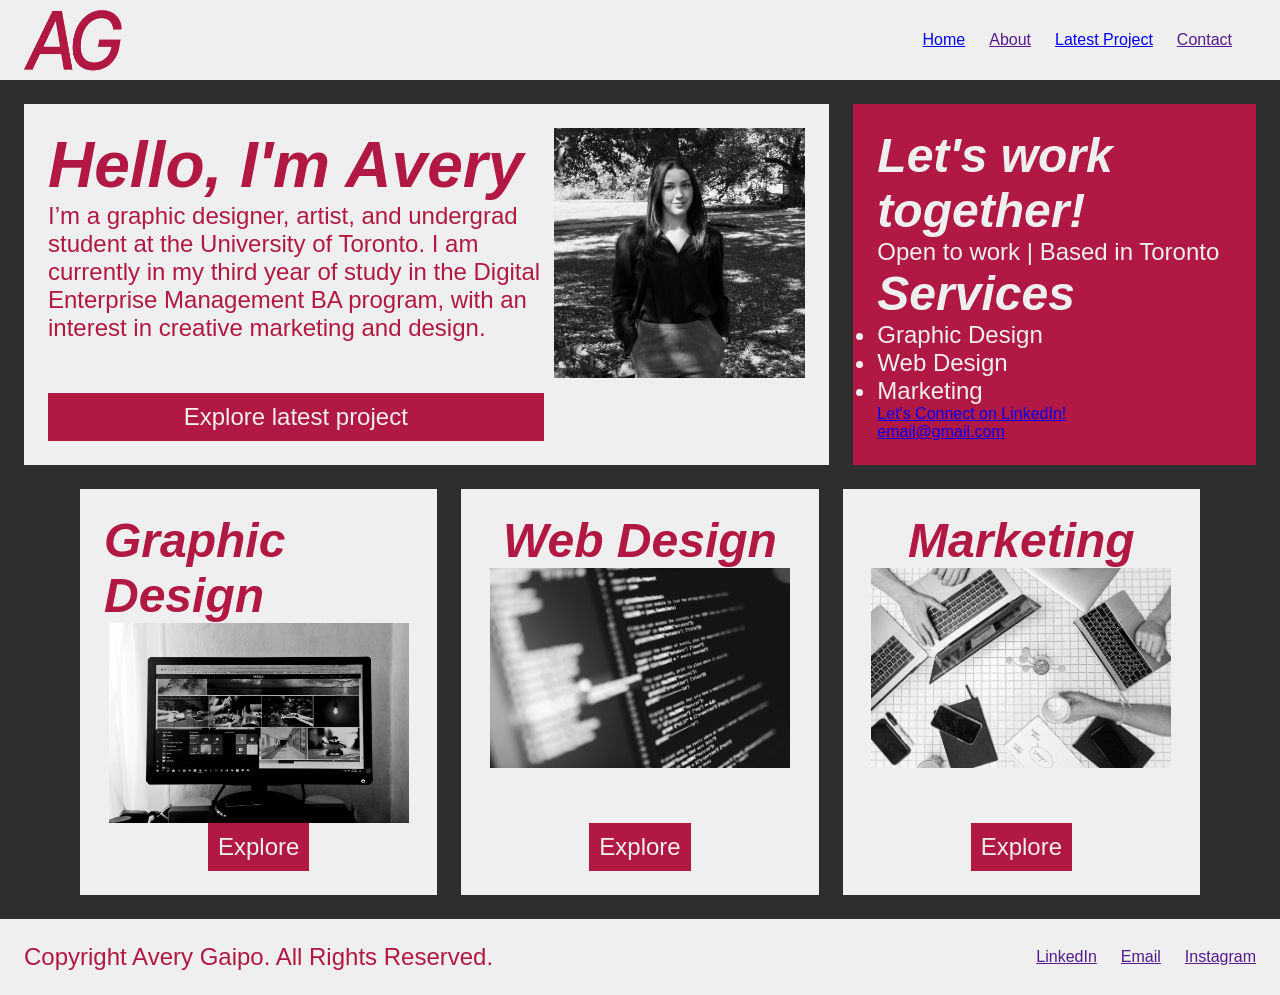
<file: index.html>
<!DOCTYPE html>
<html lang="en">
<head>
    <meta charset="UTF-8">
    <meta name="viewport" content="width=device-width, initial-scale=1.0">
    <title>AG Portfolio</title>
    <link rel="stylesheet" href="css/style.css">
</head>

<body>

    <header class="site-header">
        <img src="images/logo.png" alt="Logo" class="logo">
        
        <section class="nav-bar">
            <a href="index.html">Home</a>
            <a href>About</a>
            <a href="detail.html">Latest Project</a>
            <a href>Contact</a>
        </section>
    </header>

<main class="container">

    <section class="hero-grid">
       <section class="spotlight">
            <section class="spotlight-text">
                <h1><i>Hello, I'm Avery</i></h1>   
                <p>I’m a graphic designer, artist, and undergrad student at the University of Toronto. I am currently in my third year of study in the Digital Enterprise Management BA program, with an interest in creative marketing and design.</p>
                <button class="button">Explore latest project</button>
             </section>
              <img src="images/portrait.jpg">
                
       </section>

        <section class="sidebar">
            <h2><i>Let's work together!</i></h2>

            <p>Open to work | Based in Toronto</p>
            <h2><i>Services</i></h2>
            <ul>
                <li>Graphic Design</li>
                <li>Web Design</li>
                <li>Marketing</li>
            </ul>
                <a href="LinkedIn">Let's Connect on LinkedIn!</a>
                <a href="Email">email@gmail.com</a>
        </section>

    </section>
    <section class="container">

        <section class="cards-gallery">
        <article class="card">
                <h2><i>Graphic Design</i></h2> 
                <img src="images/GraphicDesign.jpg">
                <button class="button">Explore</button>
        </article>

         <article class="card">
                <h2><i>Web Design</i></h2>
                <img src="images/WebDesign.jpg">
                <button class="button">Explore</button>
        </article>

        <article class="card">
                <h2><i>Marketing</i></h2>
                <img src="images/Marketing.jpg">
                <button class="button">Explore</button>
        </article>
        </section>
    </section>
</main>

<footer class="site-footer">
    <p>Copyright Avery Gaipo. All Rights Reserved.</p>
    <section class="footer-links">
        <a href>LinkedIn</a>
        <a href>Email</a>
        <a href>Instagram</a>
    </section>
</footer>
</file>
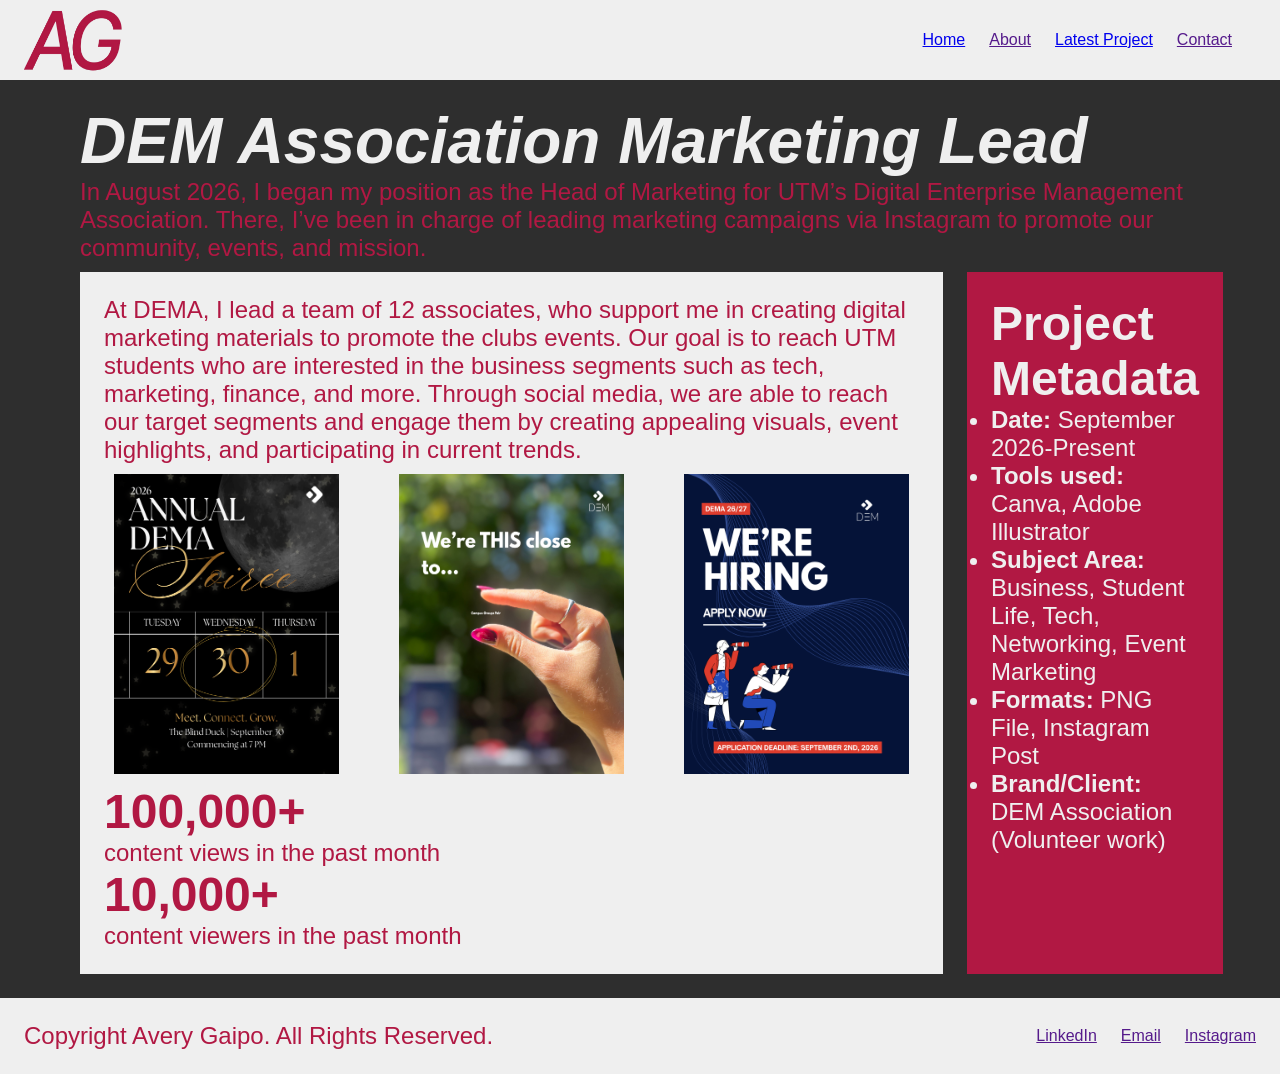
<file: detail.html>
<!DOCTYPE html>
<html lang="en">
<head>
    <meta charset="UTF-8">
    <meta name="viewport" content="width=device-width, initial-scale=1.0">
    <title>AG Portfolio</title>
    <link rel="stylesheet" href="css/style.css">
</head>

<body>

    <header class="site-header">
        <img src="images/logo.png" alt="Logo" class="logo">
        <section class="nav-bar">
            <a href="index.html">Home</a>
            <a href>About</a>
            <a href="detail.html">Latest Project</a>
            <a href>Contact</a>
        </section>
    </header>
<main class="detail-layout">

    <section class="detail-hero">
        <h1><i>DEM Association Marketing Lead</i></h1>
        <p class="lead-text">In August 2026, I began my position as the Head of Marketing for UTM’s Digital Enterprise Management Association. There, I’ve been in charge of leading marketing campaigns via Instagram to promote our community, events, and mission.</p>
    </section>

    <section class="content-grid">
        <section class="detail-card">
            <p>At DEMA, I lead a team of 12 associates,  who support me in creating digital marketing materials to promote the clubs events. Our goal is to reach UTM students who are interested in the business segments such as tech, marketing, finance, and more. Through social media, we are able to reach our target segments and engage them by creating appealing visuals, event highlights, and participating in current trends.</p>
            <section class="poster-grid">
                <img src="images/posterOne.png">
                <img src="images/posterTwo.png">
                <img src="images/posterThree.png">
            </section>
        <h2>100,000+</h2>
        <p>content views in the past month</p>
        <h2>10,000+</h2>
        <p>content viewers in the past month</p>
        </section>

        <article class="metadata">
            <h2>Project Metadata</h2>
            <ul>
                <li><strong>Date:</strong> September 2026-Present</li>
                <li><strong>Tools used:</strong> Canva, Adobe Illustrator</li>
                <li><strong>Subject Area:</strong> Business, Student Life, Tech, Networking, Event Marketing</li>
                <li><strong>Formats:</strong> PNG File, Instagram Post</li>
                <li><strong>Brand/Client:</strong> DEM Association (Volunteer work)</li>
            </ul>
        </article>
    </section>
</main> 
   
<footer class="site-footer">
    <p>Copyright Avery Gaipo. All Rights Reserved.</p>
    <section class="footer-links">
        <a href>LinkedIn</a>
        <a href>Email</a>
        <a href>Instagram</a>
    </section>
</footer>

</body>
</file>
<file: css/style.css>
*{
    margin: 0;
    padding: 0;
    font-family: sans-serif;
}

body{
    background-color:#2E2E2E ;
}
h1{
    font-size: 64px ;
}
h2{
    font-size: 48px;
}
p{
    font-size: 24px;
}
ul{
    font-size: 24px;
}
.site-header{
    display: flex;
    justify-content: space-between;
    align-items: center;
    padding-right: 24px;
    padding-left: 24px;
    background-color:#EFEFEF;
}
.nav-bar{
    display: flex;
    gap: 24px;
    padding-right: 24px;
}
.site-header img{
    width: 100px;
    height: 80px;
}
.spotlight{
    display: flex;
    background-color:#EFEFEF;
    padding: 24px;
}
.spotlight img{
    width: 300px;
    height: 250px;
    padding-left: 10px;
}
.spotlight-text{
    display: flex;
    flex-direction: column;
    color: #B11843;
}
.button{
    margin-top: auto;
    background-color: #B11843;
    color: #EFEFEF;
    border: none;
    padding: 10px;
    cursor: pointer;
    font-size: 24px;
}
.sidebar{
    display: flex;
    flex-direction: column;
    background-color:#B11843;
    color: #EFEFEF;
    padding: 24px;
}
.hero-grid{
    display: grid;
    grid-template-columns: 2fr 1fr;
    margin: 24px;
    gap: 24px;
}
.cards-gallery{
    display: grid;
    grid-template-columns: repeat(auto-fit, minmax(280px,1fr));
    margin-top: 24px;
    margin-left:80px;
    margin-right: 80px;
    gap: 24px;
}
.card{
    background-color:#EFEFEF;
    display: flex;
    flex-direction: column;
    align-items: center;
    padding: 24px;
    color:#B11843;
}
.card img{
    width: 300px;
    height: 200px;
    max-width: 100%;
}
.detail-hero{
    color: #EFEFEF;
    margin-left: 80px;
    margin-right: 80px;
    margin-top: 24px;
}
.lead-text{
    color:#B11843;
    margin-bottom: 10px;
}
.content-grid{
    display: grid;
    grid-template-columns: 3fr 1fr;
    gap: 24px;
    margin-left: 80px;
    margin-right: 80px;
}
.detail-card{
    background-color:#EFEFEF;
    color:#B11843;
    padding: 24px;
}
.detail-card img{
    width: 225px;
    height: 300px;
}
.poster-grid{
    display: flex;
    justify-content: center;
    gap: 60px;
    padding: 10px;
}
.metadata{
    background-color: #B11843;
    color:#EFEFEF;
    padding: 24px;
}
.site-footer{
    display: flex;
    justify-content: space-between;
    align-items: center;
    margin-top: 24px;
    padding: 24px;
    background-color:#EFEFEF;
    color: #B11843
}
.footer-links{
    display: flex;
    gap: 24px;
}
@media (max-width: 768px){
    .hero-grid{
        display: grid;
        grid-template-columns: 1fr;
    }
    .spotlight{
        flex-direction: column;
        align-items: center;
    }
    .spotlight img{
        margin-top: 24px;
        width: 100%;
        max-width: 300px;
        height: auto;
        padding-left: 0;

    }
    .content-grid{
        display: grid;
        grid-template-columns: 1fr;
    }
    .poster-grid{
        display: grid;
        grid-template-columns: 1fr;
    }
}
</file>
